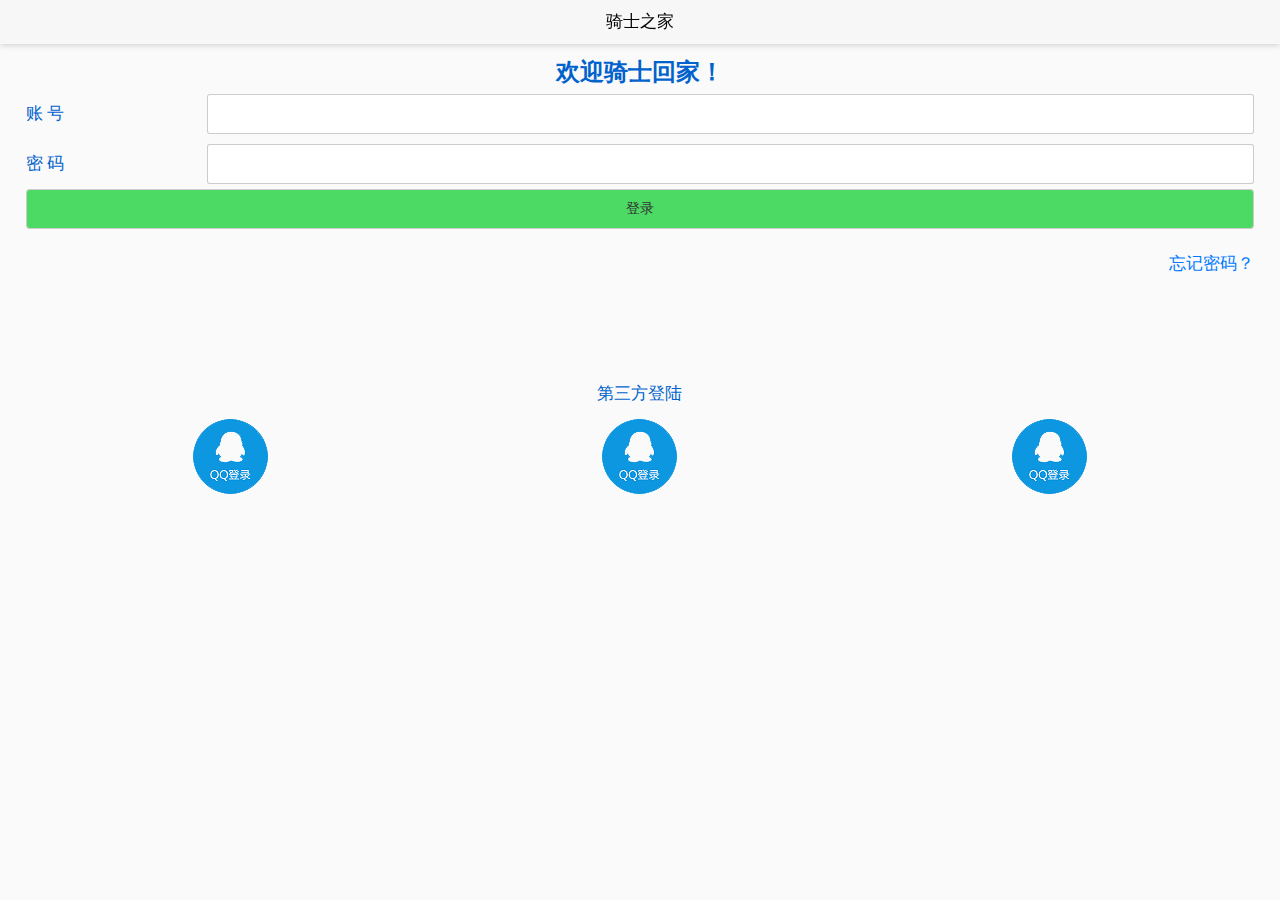
<file: index.html>
<!DOCTYPE html>
<html>
<head>
    <meta charset="utf-8">
    <meta name="viewport" content="width=device-width,initial-scale=1,minimum-scale=1,maximum-scale=1,user-scalable=no" />
    <title></title>
    <script src="js/mui.min.js"></script>
    
    <link href="css/mui.min.css" rel="stylesheet"/>
    <link href="css/mt.css" rel="stylesheet"/>
    <script type="text/javascript" charset="utf-8">
      	mui.init();
      	//用户登录
      	function userlogin(){
      		var name = document.getElementById("username").value;
      		alert("骑士『"+name+"』您好！欢迎回家！");
      	}
      	//第三方登录
      	function thirdLogin(type){
      		alert(type);
      	}
    </script>
</head>
<body>
	<header class="mui-bar mui-bar-nav">
		<h1 class="mui-title">骑士之家</h1>
	</header>
	<h3 align="center" style="margin-top: 60px;">欢迎骑士回家！</h3>
	<div id="user_login" style="width: 96%; margin-left: 2%;margin-right: 2%;">
		<table style="width: 100%;line-height: 50px;">
			<tr>
				<td>账 号</td>
				<td><input type="text" id="username" /></td>
			</tr>
			<tr>
				<td>密 码</td>
				<td><input type="password" /></td>
			</tr>
			<tr>
				<td align="right" colspan="2"><button onclick="userlogin()" style="width: 100%;">登录</button></td>
			</tr>
			<tr>
				<td align="right" colspan="2"><a href="">忘记密码？</a> </td>
			</tr>
			
		</table>
		<table style="width: 100%;margin-top: 80px;">
			<tr>
				<td align="center" colspan="3">第三方登陆</td>
			</tr>
			<tr align="center" >
				<td><div style=""><img src="./pic/login/qqcontent.png" onclick="thirdLogin('qq')"/></div> </td>
				<td><div style=""><img src="./pic/login/qqcontent.png" onclick="thirdLogin('wechart')"/></div> </td>
				<td><div style=""><img src="./pic/login/qqcontent.png" onclick="thirdLogin('sina')"/></div> </td>
			</tr>
		</table>
		
	</div>
	
</body>
</html>
</file>
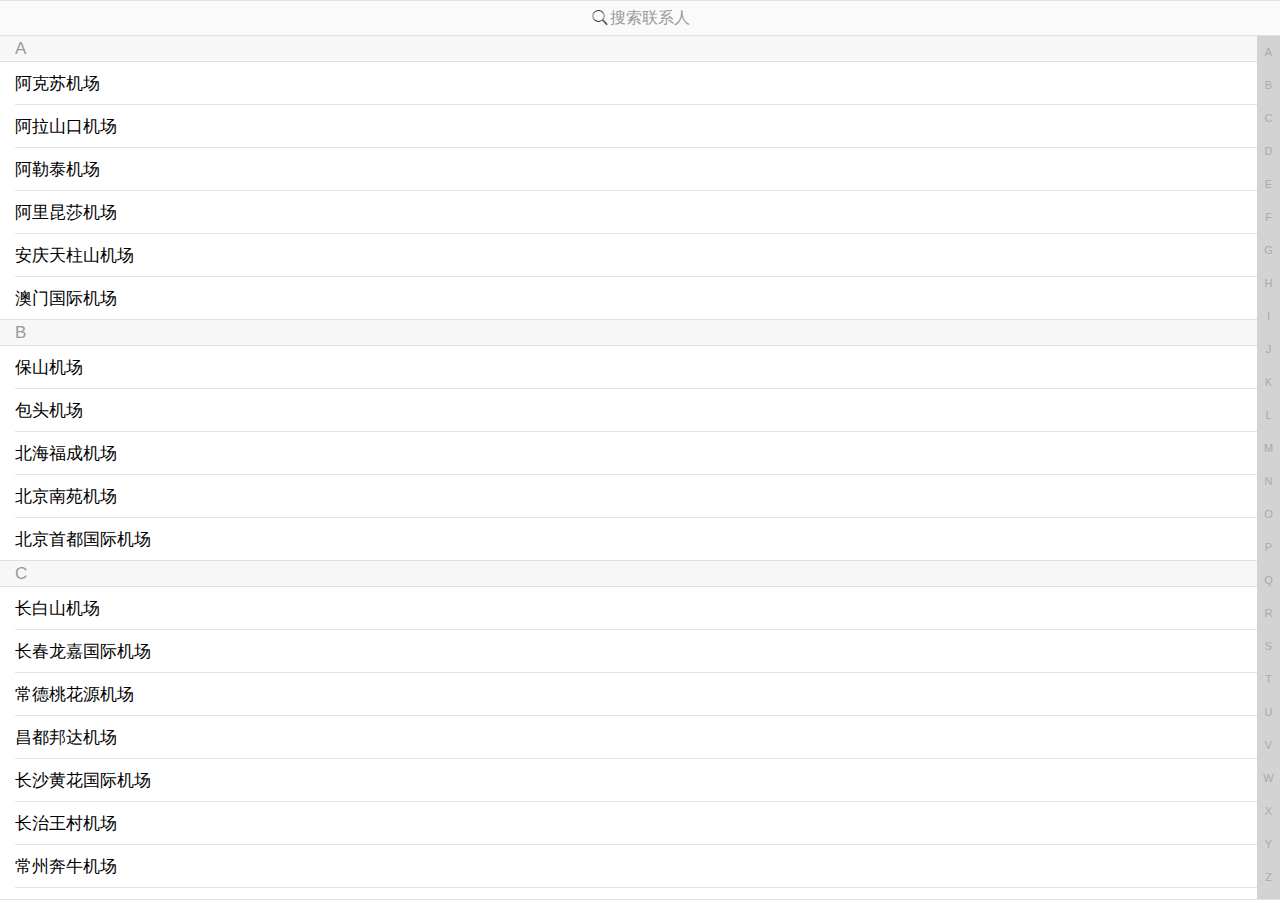
<file: main/contacts/contacts.html>
<!DOCTYPE html>
<html>
<head>
    <meta charset="UTF-8">
    <meta name="viewport" content="width=device-width,initial-scale=1,minimum-scale=1,maximum-scale=1,user-scalable=no" />
    <title></title>
    <link href="../../css/mui.min.css" rel="stylesheet"/>
    <link href="../../css/mui.indexedlist.css" rel="stylesheet" />
    <style>
		html,
		body {
			height: 100%;
			overflow: hidden;
		}
		.mui-bar {
			-webkit-box-shadow: none;
			box-shadow: none;
		}
	</style>
</head>
<body>
	<div class="mui-content">
		<!--<header class="mui-bar mui-bar-nav">
			<a class="mui-action-back mui-icon mui-icon-left-nav mui-pull-left"></a>
			<h1 class="mui-title">骑士之家</h1>
		</header>-->
		<div id='list' class="mui-indexed-list">
			<div class="mui-indexed-list-search mui-input-row mui-search">
				<input type="search" class="mui-input-clear mui-indexed-list-search-input" placeholder="搜索联系人">
			</div>
			<div class="mui-indexed-list-bar">
				<a>A</a>
				<a>B</a>
				<a>C</a>
				<a>D</a>
				<a>E</a>
				<a>F</a>
				<a>G</a>
				<a>H</a>
				<a>I</a>
				<a>J</a>
				<a>K</a>
				<a>L</a>
				<a>M</a>
				<a>N</a>
				<a>O</a>
				<a>P</a>
				<a>Q</a>
				<a>R</a>
				<a>S</a>
				<a>T</a>
				<a>U</a>
				<a>V</a>
				<a>W</a>
				<a>X</a>
				<a>Y</a>
				<a>Z</a>
			</div>
			<div class="mui-indexed-list-alert"></div>
			<div class="mui-indexed-list-inner">
				<div class="mui-indexed-list-empty-alert">没有数据</div>
				<ul class="mui-table-view">
					<li data-group="A" class="mui-table-view-divider mui-indexed-list-group">A</li>
					<li data-value="AKU" data-tags="AKeSu" class="mui-table-view-cell mui-indexed-list-item">阿克苏机场</li>
					<li data-value="BPL" data-tags="ALaShanKou" class="mui-table-view-cell mui-indexed-list-item">阿拉山口机场</li>
					<li data-value="AAT" data-tags="ALeTai" class="mui-table-view-cell mui-indexed-list-item">阿勒泰机场</li>
					<li data-value="NGQ" data-tags="ALiKunSha" class="mui-table-view-cell mui-indexed-list-item">阿里昆莎机场</li>
					<li data-value="AQG" data-tags="AnQingTianZhuShan" class="mui-table-view-cell mui-indexed-list-item">安庆天柱山机场</li>
					<li data-value="MFM" data-tags="AoMenGuoJi" class="mui-table-view-cell mui-indexed-list-item">澳门国际机场</li>
					<li data-group="B" class="mui-table-view-divider mui-indexed-list-group">B</li>
					<li data-value="BSD" data-tags="BaoShan" class="mui-table-view-cell mui-indexed-list-item">保山机场</li>
					<li data-value="BAV" data-tags="BaoTou" class="mui-table-view-cell mui-indexed-list-item">包头机场</li>
					<li data-value="BHY" data-tags="BeiHaiFuCheng" class="mui-table-view-cell mui-indexed-list-item">北海福成机场</li>
					<li data-value="NAY" data-tags="BeiJingNanYuan" class="mui-table-view-cell mui-indexed-list-item">北京南苑机场</li>
					<li data-value="PEK" data-tags="BeiJingShouDuGuoJi" class="mui-table-view-cell mui-indexed-list-item">北京首都国际机场</li>
					<li data-group="C" class="mui-table-view-divider mui-indexed-list-group">C</li>
					<li data-value="NBS" data-tags="ChangBaiShan" class="mui-table-view-cell mui-indexed-list-item">长白山机场</li>
					<li data-value="CGQ" data-tags="ChangChunLongJiaGuoJi" class="mui-table-view-cell mui-indexed-list-item">长春龙嘉国际机场</li>
					<li data-value="CGD" data-tags="ChangDeTaoHuaYuan" class="mui-table-view-cell mui-indexed-list-item">常德桃花源机场</li>
					<li data-value="BPX" data-tags="ChangDuBangDa" class="mui-table-view-cell mui-indexed-list-item">昌都邦达机场</li>
					<li data-value="CSX" data-tags="ChangShaHuangHuaGuoJi" class="mui-table-view-cell mui-indexed-list-item">长沙黄花国际机场</li>
					<li data-value="CIH" data-tags="ChangZhiWangCun" class="mui-table-view-cell mui-indexed-list-item">长治王村机场</li>
					<li data-value="CZX" data-tags="ChangZhouBenNiu" class="mui-table-view-cell mui-indexed-list-item">常州奔牛机场</li>
					<li data-value="CTU" data-tags="ChengDuShuangLiuGuoJi" class="mui-table-view-cell mui-indexed-list-item">成都双流国际机场</li>
					<li data-value="CIF" data-tags="ChiFeng" class="mui-table-view-cell mui-indexed-list-item">赤峰机场</li>
					<li data-group="D" class="mui-table-view-divider mui-indexed-list-group">D</li>
					<li data-value="DLU" data-tags="DaLi" class="mui-table-view-cell mui-indexed-list-item">大理机场</li>
					<li data-value="DLC" data-tags="DaLianZhouShuiZiGuoJi" class="mui-table-view-cell mui-indexed-list-item">大连周水子国际机场</li>
					<li data-value="DQA" data-tags="DaQingSaErTu" class="mui-table-view-cell mui-indexed-list-item">大庆萨尔图机场</li>
					<li data-value="DAT" data-tags="DaTongDongWangZhuang" class="mui-table-view-cell mui-indexed-list-item">大同东王庄机场</li>
					<li data-value="DAX" data-tags="DaZhouHeShi" class="mui-table-view-cell mui-indexed-list-item">达州河市机场</li>
					<li data-value="DDG" data-tags="DanDongLangTou" class="mui-table-view-cell mui-indexed-list-item">丹东浪头机场</li>
					<li data-value="LUM" data-tags="DeHongMangShi" class="mui-table-view-cell mui-indexed-list-item">德宏芒市机场</li>
					<li data-value="DIG" data-tags="DiQingXiangGeLiLa" class="mui-table-view-cell mui-indexed-list-item">迪庆香格里拉机场</li>
					<li data-value="DOY" data-tags="DongYing" class="mui-table-view-cell mui-indexed-list-item">东营机场</li>
					<li data-value="DNH" data-tags="DunHuang" class="mui-table-view-cell mui-indexed-list-item">敦煌机场</li>
					<li data-group="E" class="mui-table-view-divider mui-indexed-list-group">E</li>
					<li data-value="DSN" data-tags="EErDuoSi" class="mui-table-view-cell mui-indexed-list-item">鄂尔多斯机场</li>
					<li data-value="ENH" data-tags="EnShiXuJiaPing" class="mui-table-view-cell mui-indexed-list-item">恩施许家坪机场</li>
					<li data-value="ERL" data-tags="ErLianHaoTeSaiWuSuGuoJi" class="mui-table-view-cell mui-indexed-list-item">二连浩特赛乌苏国际机场</li>
					<li data-group="F" class="mui-table-view-divider mui-indexed-list-group">F</li>
					<li data-value="FUG" data-tags="FuYangXiGuan" class="mui-table-view-cell mui-indexed-list-item">阜阳西关机场</li>
					<li data-value="FOC" data-tags="FuZhouChangLeGuoJi" class="mui-table-view-cell mui-indexed-list-item">福州长乐国际机场</li>
					<li data-group="G" class="mui-table-view-divider mui-indexed-list-group">G</li>
					<li data-value="KOW" data-tags="GanZhouHuangJin" class="mui-table-view-cell mui-indexed-list-item">赣州黄金机场</li>
					<li data-value="GOQ" data-tags="GeErMu" class="mui-table-view-cell mui-indexed-list-item">格尔木机场</li>
					<li data-value="GYU" data-tags="GuYuanLiuPanShan" class="mui-table-view-cell mui-indexed-list-item">固原六盘山机场</li>
					<li data-value="GYS" data-tags="GuangYuanPanLong" class="mui-table-view-cell mui-indexed-list-item">广元盘龙机场</li>
					<li data-value="CAN" data-tags="GuangZhouBaiYunGuoJi" class="mui-table-view-cell mui-indexed-list-item">广州白云国际机场</li>
					<li data-value="KWL" data-tags="GuiLinLiangJiangGuoJi" class="mui-table-view-cell mui-indexed-list-item">桂林两江国际机场</li>
					<li data-value="KWE" data-tags="GuiYangLongDongBaoGuoJi" class="mui-table-view-cell mui-indexed-list-item">贵阳龙洞堡国际机场</li>
					<li data-group="H" class="mui-table-view-divider mui-indexed-list-group">H</li>
					<li data-value="HRB" data-tags="HaErBinTaiPingGuoJi" class="mui-table-view-cell mui-indexed-list-item">哈尔滨太平国际机场</li>
					<li data-value="HMI" data-tags="HaMi" class="mui-table-view-cell mui-indexed-list-item">哈密机场</li>
					<li data-value="HAK" data-tags="HaiKouMeiLanGuoJi" class="mui-table-view-cell mui-indexed-list-item">海口美兰国际机场</li>
					<li data-value="HLD" data-tags="HaiLaErDongShanGuoJi" class="mui-table-view-cell mui-indexed-list-item">海拉尔东山国际机场</li>
					<li data-value="HDG" data-tags="HanDan" class="mui-table-view-cell mui-indexed-list-item">邯郸机场</li>
					<li data-value="HZG" data-tags="HanZhong" class="mui-table-view-cell mui-indexed-list-item">汉中机场</li>
					<li data-value="HGH" data-tags="HangZhouXiaoShanGuoJi" class="mui-table-view-cell mui-indexed-list-item">杭州萧山国际机场</li>
					<li data-value="HFE" data-tags="HeFeiLuoGangGuoJi" class="mui-table-view-cell mui-indexed-list-item">合肥骆岗国际机场</li>
					<li data-value="HTN" data-tags="HeTian" class="mui-table-view-cell mui-indexed-list-item">和田机场</li>
					<li data-value="HEK" data-tags="HeiHe" class="mui-table-view-cell mui-indexed-list-item">黑河机场</li>
					<li data-value="HET" data-tags="HuHeHaoTeBaiTaGuoJi" class="mui-table-view-cell mui-indexed-list-item">呼和浩特白塔国际机场</li>
					<li data-value="HIA" data-tags="HuaiAnLianShui" class="mui-table-view-cell mui-indexed-list-item">淮安涟水机场</li>
					<li data-value="TXN" data-tags="HuangShanTunXiGuoJi" class="mui-table-view-cell mui-indexed-list-item">黄山屯溪国际机场</li>
					<li data-group="J" class="mui-table-view-divider mui-indexed-list-group">J</li>
					<li data-value="TNA" data-tags="JiNanYaoQiangGuoJi" class="mui-table-view-cell mui-indexed-list-item">济南遥墙国际机场</li>
					<li data-value="JNG" data-tags="JiNingQuFu" class="mui-table-view-cell mui-indexed-list-item">济宁曲阜机场</li>
					<li data-value="JXA" data-tags="JiXiXingKaiHu" class="mui-table-view-cell mui-indexed-list-item">鸡西兴凯湖机场</li>
					<li data-value="JMU" data-tags="JiaMuSiDongJiao" class="mui-table-view-cell mui-indexed-list-item">佳木斯东郊机场</li>
					<li data-value="JGN" data-tags="JiaYuGuan" class="mui-table-view-cell mui-indexed-list-item">嘉峪关机场</li>
					<li data-value="JNZ" data-tags="JinZhouXiaoLingZi" class="mui-table-view-cell mui-indexed-list-item">锦州小岭子机场</li>
					<li data-value="JDZ" data-tags="JingDeZhen" class="mui-table-view-cell mui-indexed-list-item">景德镇机场</li>
					<li data-value="JGS" data-tags="JingGangShan" class="mui-table-view-cell mui-indexed-list-item">井冈山机场</li>
					<li data-value="JIU" data-tags="JiuJiangLuShan" class="mui-table-view-cell mui-indexed-list-item">九江庐山机场</li>
					<li data-value="JZH" data-tags="JiuZhaiHuangLong" class="mui-table-view-cell mui-indexed-list-item">九寨黄龙机场</li>
					<li data-group="K" class="mui-table-view-divider mui-indexed-list-group">K</li>
					<li data-value="KHG" data-tags="KaShi" class="mui-table-view-cell mui-indexed-list-item">喀什机场</li>
					<li data-value="KRY" data-tags="KeLaMaYi" class="mui-table-view-cell mui-indexed-list-item">克拉玛依机场</li>
					<li data-value="KCA" data-tags="KuCheGuiZi" class="mui-table-view-cell mui-indexed-list-item">库车龟兹机场</li>
					<li data-value="KRL" data-tags="KuErLe" class="mui-table-view-cell mui-indexed-list-item">库尔勒机场</li>
					<li data-value="KMG" data-tags="KunMingWuJiaBaGuoJi" class="mui-table-view-cell mui-indexed-list-item">昆明巫家坝国际机场</li>
					<li data-group="L" class="mui-table-view-divider mui-indexed-list-group">L</li>
					<li data-value="LXA" data-tags="LaSaGongGa" class="mui-table-view-cell mui-indexed-list-item">拉萨贡嘎机场</li>
					<li data-value="LHW" data-tags="LanZhouZhongChuan" class="mui-table-view-cell mui-indexed-list-item">兰州中川机场</li>
					<li data-value="LJG" data-tags="LiJiangSanYi" class="mui-table-view-cell mui-indexed-list-item">丽江三义机场</li>
					<li data-value="HZH" data-tags="LiPing" class="mui-table-view-cell mui-indexed-list-item">黎平机场</li>
					<li data-value="LYG" data-tags="LianYunGangBaiTaBu" class="mui-table-view-cell mui-indexed-list-item">连云港白塔埠机场</li>
					<li data-value="LNJ" data-tags="LinCang" class="mui-table-view-cell mui-indexed-list-item">临沧机场</li>
					<li data-value="LYI" data-tags="LinYi" class="mui-table-view-cell mui-indexed-list-item">临沂机场</li>
					<li data-value="LZY" data-tags="LinZhiMiLin" class="mui-table-view-cell mui-indexed-list-item">林芝米林机场</li>
					<li data-value="LZH" data-tags="LiuZhouBaiLian" class="mui-table-view-cell mui-indexed-list-item">柳州白莲机场</li>
					<li data-value="LCX" data-tags="LongYanGuanZhiShan" class="mui-table-view-cell mui-indexed-list-item">龙岩冠豸山机场</li>
					<li data-value="LZO" data-tags="LuZhouLanTian" class="mui-table-view-cell mui-indexed-list-item">泸州蓝田机场</li>
					<li data-value="LYA" data-tags="LuoYangBeiJiao" class="mui-table-view-cell mui-indexed-list-item">洛阳北郊机场</li>
					<li data-group="M" class="mui-table-view-divider mui-indexed-list-group">M</li>
					<li data-value="NZH" data-tags="ManZhouLiXiJiao" class="mui-table-view-cell mui-indexed-list-item">满洲里西郊机场</li>
					<li data-value="MIG" data-tags="MianYangNanJiao" class="mui-table-view-cell mui-indexed-list-item">绵阳南郊机场</li>
					<li data-value="OHE" data-tags="MoHeGuLian" class="mui-table-view-cell mui-indexed-list-item">漠河古莲机场</li>
					<li data-value="MDG" data-tags="MuDanJiangHaiLang" class="mui-table-view-cell mui-indexed-list-item">牡丹江海浪机场</li>
					<li data-group="N" class="mui-table-view-divider mui-indexed-list-group">N</li>
					<li data-value="KHN" data-tags="NanChangChangBeiGuoJi" class="mui-table-view-cell mui-indexed-list-item">南昌昌北国际机场</li>
					<li data-value="NAO" data-tags="NanChongGaoPing" class="mui-table-view-cell mui-indexed-list-item">南充高坪机场</li>
					<li data-value="NKG" data-tags="NanJingLuKouGuoJi" class="mui-table-view-cell mui-indexed-list-item">南京禄口国际机场</li>
					<li data-value="NNG" data-tags="NanNingWuXu" class="mui-table-view-cell mui-indexed-list-item">南宁吴圩机场</li>
					<li data-value="NTG" data-tags="NanTongXingDong" class="mui-table-view-cell mui-indexed-list-item">南通兴东机场</li>
					<li data-value="NNY" data-tags="NanYangJiangYing" class="mui-table-view-cell mui-indexed-list-item">南阳姜营机场</li>
					<li data-value="NGB" data-tags="NingBoLiSheGuoJi" class="mui-table-view-cell mui-indexed-list-item">宁波栎社国际机场</li>
					<li data-group="P" class="mui-table-view-divider mui-indexed-list-group">P</li>
					<li data-value="SYM" data-tags="PuErSiMao" class="mui-table-view-cell mui-indexed-list-item">普洱思茅机场</li>
					<li data-group="Q" class="mui-table-view-divider mui-indexed-list-group">Q</li>
					<li data-value="NDG" data-tags="QiQiHaErSanJiaZi" class="mui-table-view-cell mui-indexed-list-item">齐齐哈尔三家子机场</li>
					<li data-value="SHP" data-tags="QinHuangDaoShanHaiGuan" class="mui-table-view-cell mui-indexed-list-item">秦皇岛山海关机场</li>
					<li data-value="TAO" data-tags="QingDaoLiuTingGuoJi" class="mui-table-view-cell mui-indexed-list-item">青岛流亭国际机场</li>
					<li data-value="JUZ" data-tags="QuZhou" class="mui-table-view-cell mui-indexed-list-item">衢州机场</li>
					<li data-value="JJN" data-tags="QuanZhouJinJiang" class="mui-table-view-cell mui-indexed-list-item">泉州晋江机场</li>
					<li data-group="R" class="mui-table-view-divider mui-indexed-list-group">R</li>
					<li data-value="RKZ" data-tags="RiKaZeHePing" class="mui-table-view-cell mui-indexed-list-item">日喀则和平机场</li>
					<li data-group="S" class="mui-table-view-divider mui-indexed-list-group">S</li>
					<li data-value="SYX" data-tags="SanYaFengHuangGuoJi" class="mui-table-view-cell mui-indexed-list-item">三亚凤凰国际机场</li>
					<li data-value="SWA" data-tags="ShanTouWaiSha" class="mui-table-view-cell mui-indexed-list-item">汕头外砂机场</li>
					<li data-value="SHA" data-tags="ShangHaiHongQiaoGuoJi" class="mui-table-view-cell mui-indexed-list-item">上海虹桥国际机场</li>
					<li data-value="PVG" data-tags="ShangHaiPuDongGuoJi" class="mui-table-view-cell mui-indexed-list-item">上海浦东国际机场</li>
					<li data-value="SZX" data-tags="ShenChouBaoAnGuoJi" class="mui-table-view-cell mui-indexed-list-item">深圳宝安国际机场</li>
					<li data-value="SHE" data-tags="ShenYangTaoXianGuoJi" class="mui-table-view-cell mui-indexed-list-item">沈阳桃仙国际机场</li>
					<li data-value="SJW" data-tags="ShiJiaZhuangZhengDingGuoJi" class="mui-table-view-cell mui-indexed-list-item">石家庄正定国际机场</li>
					<li data-value="WUX" data-tags="SuNanShuoFangGuoJi" class="mui-table-view-cell mui-indexed-list-item">苏南硕放国际机场</li>
					<li data-group="T" class="mui-table-view-divider mui-indexed-list-group">T</li>
					<li data-value="TCG" data-tags="TaCheng" class="mui-table-view-cell mui-indexed-list-item">塔城机场</li>
					<li data-value="TYN" data-tags="TaiYuanWuSuGuoJi" class="mui-table-view-cell mui-indexed-list-item">太原武宿国际机场</li>
					<li data-value="HYN" data-tags="TaiZhouLuQiao-HuangYanJiChang" class="mui-table-view-cell mui-indexed-list-item">台州路桥机场 (黄岩机场)</li>
					<li data-value="TVS" data-tags="TangShanSanNvHe" class="mui-table-view-cell mui-indexed-list-item">唐山三女河机场</li>
					<li data-value="TCZ" data-tags="TengChongTuoFeng" class="mui-table-view-cell mui-indexed-list-item">腾冲驼峰机场</li>
					<li data-value="TSN" data-tags="TianJinBinHaiGuoJi" class="mui-table-view-cell mui-indexed-list-item">天津滨海国际机场</li>
					<li data-value="TGO" data-tags="TongLiao" class="mui-table-view-cell mui-indexed-list-item">通辽机场</li>
					<li data-value="TEN" data-tags="TongRenFengHuang" class="mui-table-view-cell mui-indexed-list-item">铜仁凤凰机场</li>
					<li data-group="W" class="mui-table-view-divider mui-indexed-list-group">W</li>
					<li data-value="WXN" data-tags="WanZhouWuQiao" class="mui-table-view-cell mui-indexed-list-item">万州五桥机场</li>
					<li data-value="WEF" data-tags="WeiFang" class="mui-table-view-cell mui-indexed-list-item">潍坊机场</li>
					<li data-value="WEH" data-tags="WeiHaiDaShuiBo" class="mui-table-view-cell mui-indexed-list-item">威海大水泊机场</li>
					<li data-value="WNH" data-tags="WenShanPuZheHei" class="mui-table-view-cell mui-indexed-list-item">文山普者黑机场</li>
					<li data-value="WNZ" data-tags="WenZhouYongQiangGuoJi" class="mui-table-view-cell mui-indexed-list-item">温州永强国际机场</li>
					<li data-value="WUA" data-tags="WuHai" class="mui-table-view-cell mui-indexed-list-item">乌海机场</li>
					<li data-value="WUH" data-tags="WuHanTianHeGuoJi" class="mui-table-view-cell mui-indexed-list-item">武汉天河国际机场</li>
					<li data-value="HLH" data-tags="WuLanHaoTe" class="mui-table-view-cell mui-indexed-list-item">乌兰浩特机场</li>
					<li data-value="URC" data-tags="WuLuMuQiDiWoBaoGuoJi" class="mui-table-view-cell mui-indexed-list-item">乌鲁木齐地窝堡国际机场</li>
					<li data-value="WUS" data-tags="WuYiShan" class="mui-table-view-cell mui-indexed-list-item">武夷山机场</li>
					<li data-value="WUZ" data-tags="WuZhouChangZhouDao" class="mui-table-view-cell mui-indexed-list-item">梧州长洲岛机场</li>
					<li data-group="X" class="mui-table-view-divider mui-indexed-list-group">X</li>
					<li data-value="XIY" data-tags="XiAnXianYangGuoJi" class="mui-table-view-cell mui-indexed-list-item">西安咸阳国际机场</li>
					<li data-value="XIC" data-tags="XiChangQingShan" class="mui-table-view-cell mui-indexed-list-item">西昌青山机场</li>
					<li data-value="XIL" data-tags="XiLinHaoTe" class="mui-table-view-cell mui-indexed-list-item">锡林浩特机场</li>
					<li data-value="XNN" data-tags="XiNingCaoJiaBao" class="mui-table-view-cell mui-indexed-list-item">西宁曹家堡机场</li>
					<li data-value="JHG" data-tags="XiShuangBanNaGaSa" class="mui-table-view-cell mui-indexed-list-item">西双版纳嘎洒机场</li>
					<li data-value="XMN" data-tags="XiaMenGaoQiGuoJi" class="mui-table-view-cell mui-indexed-list-item">厦门高崎国际机场</li>
					<li data-value="HKG" data-tags="XiangGangGuoJi" class="mui-table-view-cell mui-indexed-list-item">香港国际机场</li>
					<li data-value="XFN" data-tags="XiangYangLiuJi" class="mui-table-view-cell mui-indexed-list-item">襄阳刘集机场</li>
					<li data-value="ACX" data-tags="XingYi" class="mui-table-view-cell mui-indexed-list-item">兴义机场</li>
					<li data-value="XUZ" data-tags="XuZhouGuanYin" class="mui-table-view-cell mui-indexed-list-item">徐州观音机场</li>
					<li data-group="Y" class="mui-table-view-divider mui-indexed-list-group">Y</li>
					<li data-value="ENY" data-tags="YanAnErShiLiBao" class="mui-table-view-cell mui-indexed-list-item">延安二十里堡机场</li>
					<li data-value="YNZ" data-tags="YanCheng" class="mui-table-view-cell mui-indexed-list-item">盐城机场</li>
					<li data-value="YNJ" data-tags="YanJiChaoYangChuan" class="mui-table-view-cell mui-indexed-list-item">延吉朝阳川机场</li>
					<li data-value="YNT" data-tags="YanTaiLaiShanGuoJi" class="mui-table-view-cell mui-indexed-list-item">烟台莱山国际机场</li>
					<li data-value="YBP" data-tags="YiBinCaiBa" class="mui-table-view-cell mui-indexed-list-item">宜宾菜坝机场</li>
					<li data-value="YIH" data-tags="YiChangSanXia" class="mui-table-view-cell mui-indexed-list-item">宜昌三峡机场</li>
					<li data-value="LDS" data-tags="YiChunLinDu" class="mui-table-view-cell mui-indexed-list-item">伊春林都机场</li>
					<li data-value="YIN" data-tags="YiNing" class="mui-table-view-cell mui-indexed-list-item">伊宁机场</li>
					<li data-value="YIW" data-tags="YiWu" class="mui-table-view-cell mui-indexed-list-item">义乌机场</li>
					<li data-value="INC" data-tags="YinChuanHeDong" class="mui-table-view-cell mui-indexed-list-item">银川河东机场</li>
					<li data-value="LLF" data-tags="YongZhouLingLing" class="mui-table-view-cell mui-indexed-list-item">永州零陵机场</li>
					<li data-value="UYN" data-tags="YuLinYuYang" class="mui-table-view-cell mui-indexed-list-item">榆林榆阳机场</li>
					<li data-value="YUS" data-tags="YuShuBaTang" class="mui-table-view-cell mui-indexed-list-item">玉树巴塘机场</li>
					<li data-value="YCU" data-tags="YunChengZhangXiao" class="mui-table-view-cell mui-indexed-list-item">运城张孝机场</li>
					<li data-group="Z" class="mui-table-view-divider mui-indexed-list-group">Z</li>
					<li data-value="ZHA" data-tags="ZhanJiang" class="mui-table-view-cell mui-indexed-list-item">湛江机场</li>
					<li data-value="ZAT" data-tags="ZhaoTong" class="mui-table-view-cell mui-indexed-list-item">昭通机场</li>
					<li data-value="CGO" data-tags="ZhengZhouXinZhengGuoJi" class="mui-table-view-cell mui-indexed-list-item">郑州新郑国际机场</li>
					<li data-value="HJJ" data-tags="ZhiJiang" class="mui-table-view-cell mui-indexed-list-item">芷江机场</li>
					<li data-value="CKG" data-tags="ZhongQingJiangBeiGuoJi" class="mui-table-view-cell mui-indexed-list-item">重庆江北国际机场</li>
					<li data-value="ZHY" data-tags="ZhongWeiXiangShan" class="mui-table-view-cell mui-indexed-list-item">中卫香山机场</li>
					<li data-value="HSN" data-tags="ZhouShanZhuJiaJian" class="mui-table-view-cell mui-indexed-list-item">舟山朱家尖机场</li>
					<li data-value="ZUH" data-tags="ZhuHaiSanZao" class="mui-table-view-cell mui-indexed-list-item">珠海三灶机场</li>						
				</ul>
			</div>
		</div>
	</div>
		
	<!--js-->
	<script src="../../js/mui.min.js"></script>
	<script src="../../js/mui.indexedlist.js"></script>
	<script type="text/javascript" charset="utf-8">
		mui.init({swipeBack:true});
		mui.ready(function() {
//			var header = document.querySelector('header.mui-bar');
			var list = document.getElementById('list');
			//offsetHeight获取当前元素的高度
//			list.style.height = (document.body.offsetHeight - header.offsetHeight) + 'px';
			list.style.height = (document.body.offsetHeight) + 'px';
			//create
			window.indexedList = new mui.IndexedList(list);
		});
	</script>
</body>
</html>
</file>
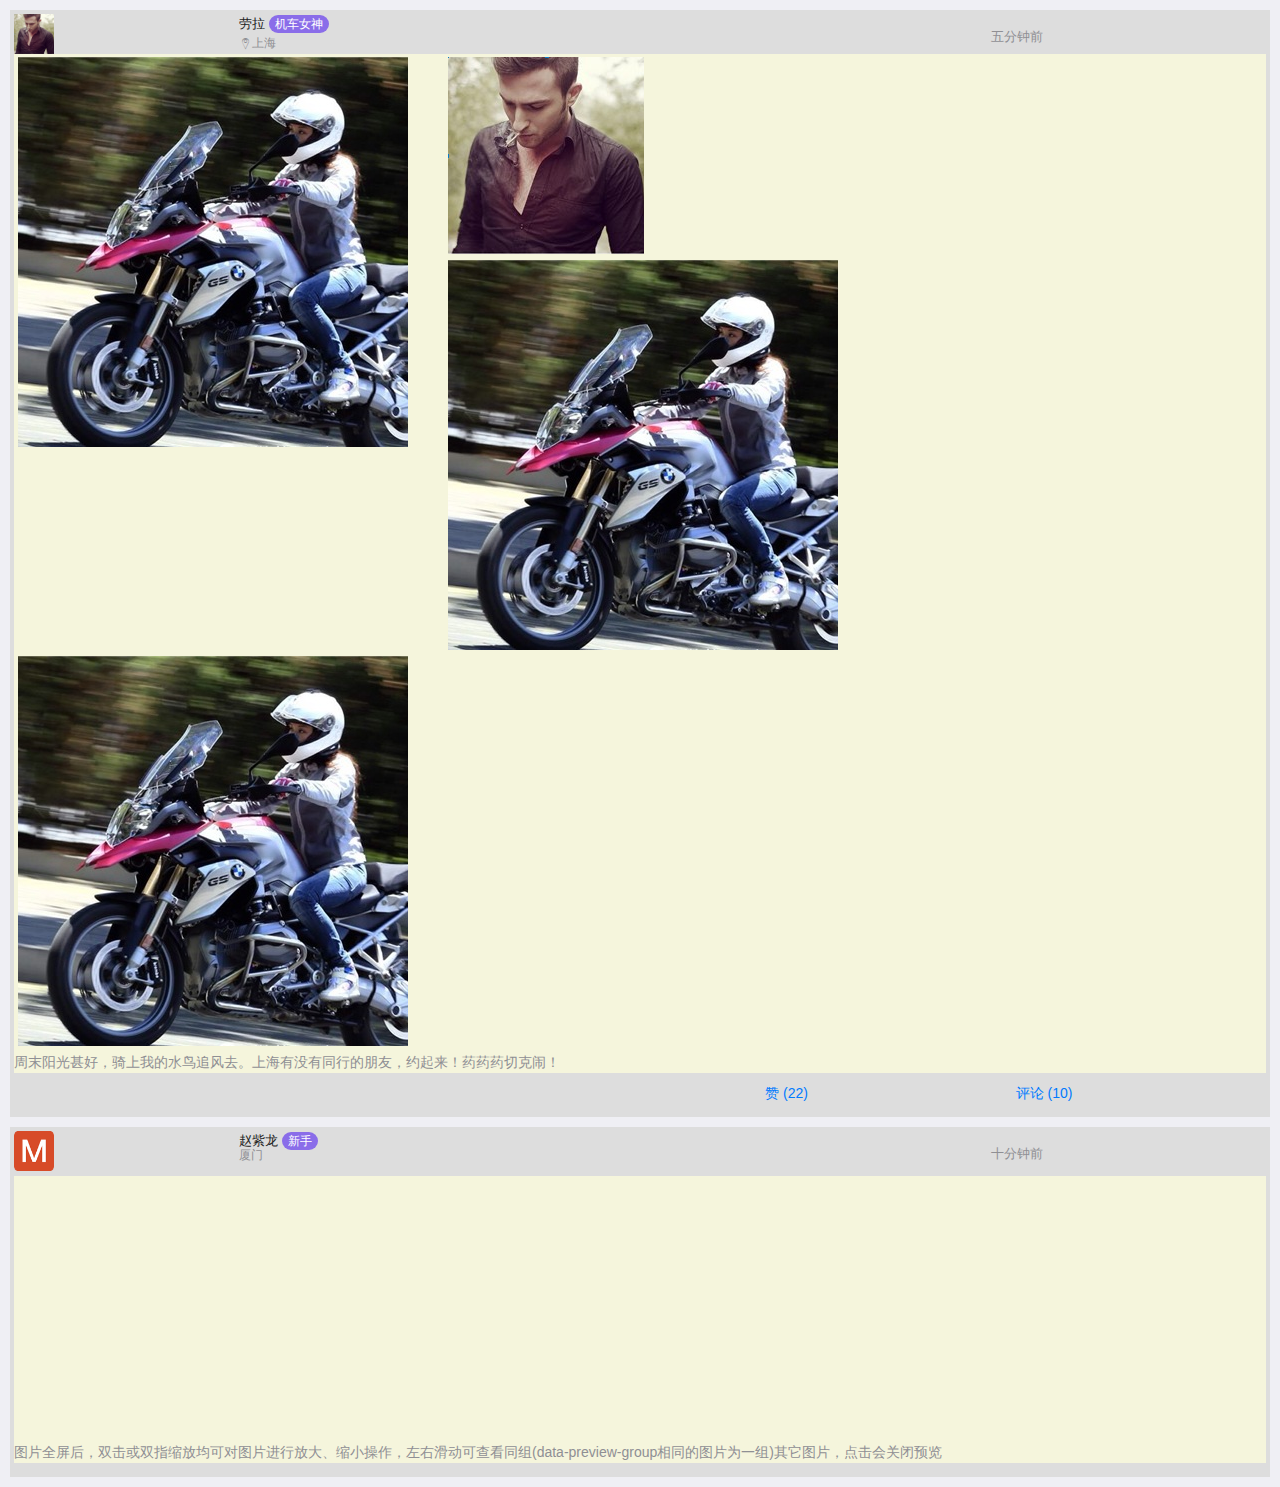
<file: main/home/home.html>
<!DOCTYPE html>
<html>
<head>
    <meta charset="UTF-8">
    <meta name="viewport" content="width=device-width,initial-scale=1,minimum-scale=1,maximum-scale=1,user-scalable=no" />
    <title></title>
    <!--<link href="../../css/mui.min.css" rel="stylesheet"/>-->
    <link href="../../css/mui.css" rel="stylesheet"/>
    <!--App自定义的css-->
    <link rel="stylesheet" href="css/home.css" />
    <!--默认首页显示-->
</head>
<body>
	<div class="mui-content">
			<div class="mui-content-padded">
				<div class="trendsDiv">
					<div class="trendsDiv-content">
						<!--头部-->
						<div class="trendsDiv-head">
							<div class="trendsDiv-head-left">
								<p><img src="../../images/user.png" height="40px"/></p>
							</div>
							<div class="trendsDiv-head-middle">
								<p style="color: #222222;">劳拉 <span class="mui-badge mui-badge-purple">机车女神</span></p>
								<p style="font-size: 12px;"><span class="mui-icon mui-icon-location" style="font-size: 13px;margin-top: 0px"></span>上海</p>
							</div>
							<div class="trendsDiv-head-right">
								<p>五分钟前</p>
							</div>
						</div>
						<!--内容显示-->
						<div class="trendsDiv-body">
							<!--<p>周末阳光甚好，骑上我的水鸟追风去。上海有没有同行的朋友，约起来！药药药切克闹！</p>-->
							<p class="trendsDiv-body-pic"><img src="../../images/laola-min.png" data-preview-src="../../images/laola.jpg" data-preview-group="1" /></p>
							<p class="trendsDiv-body-pic"><img src="../../images/user.png" data-preview-src="../../images/user.png" data-preview-group="1" /></p>
							<p class="trendsDiv-body-pic"><img src="../../images/laola-min.png" data-preview-src="../../images/laola.jpg" data-preview-group="1" /></p>
							<p class="trendsDiv-body-pic"><img src="../../images/laola-min.png" data-preview-src="../../images/laola.jpg" data-preview-group="1" /></p>
							<!--<div style="clear: both;"></div>-->
							<p style="clear: both;">周末阳光甚好，骑上我的水鸟追风去。上海有没有同行的朋友，约起来！药药药切克闹！</p>
						</div>
						<!--底部-->
						<div class="trendsDiv-footer">
							<div class="trendsDiv-footer-left">
								<p><a onclick="alert('评论完成')">评论 (10)</a></p>
							</div>
							<div class="trendsDiv-footer-right">
								<p><a>赞 (22)</a> </p>
							</div>
						</div>
						
					</div>
				</div>
			</div>
			
			<div class="mui-content-padded">
				<div class="trendsDiv">
					<div class="trendsDiv-content">
						<div class="trendsDiv-head">
							<div class="trendsDiv-head-left">
								<p><img src="../../images/logo.png"/></p>
							</div>
							<div class="trendsDiv-head-middle">
								<p style="color: #222222;">赵紫龙 <span class="mui-badge mui-badge-purple">新手</span></p>
								<p style="font-size: 12px;">厦门</p>
							</div>
							<div class="trendsDiv-head-right">
								<p>十分钟前</p>
							</div>
						</div>
						<div class="trendsDiv-body">
							<p>
								<!--<video src="js/movie.ogg" autoplay="autoplay">
								</video>-->
								<!--<video src="http://player.youku.com/embed/XMTMzNDkzNjQ3Ng==" autoplay="autoplay"></video>-->
								<iframe height="250px" width="100%" src="http://player.youku.com/embed/XMTMzNDkzNjQ3Ng==" frameborder=0 ></iframe>
							</p>
							
							<p>图片全屏后，双击或双指缩放均可对图片进行放大、缩小操作，左右滑动可查看同组(data-preview-group相同的图片为一组)其它图片，点击会关闭预览</p>
						</div>
					</div>
				</div>
			</div>
		</div>
	
	<!--********** js ****************-->
	<script src="../../js/mui.min.js"></script>
    <script type="text/javascript" src="../../js/mui.zoom.js" ></script>
    <script type="text/javascript" src="../../js/mui.previewimage.js" ></script>
    <script type="text/javascript" charset="UTF-8">
      	mui.init();
      	mui.previewImage();
    </script>
</body>
</html>
</file>
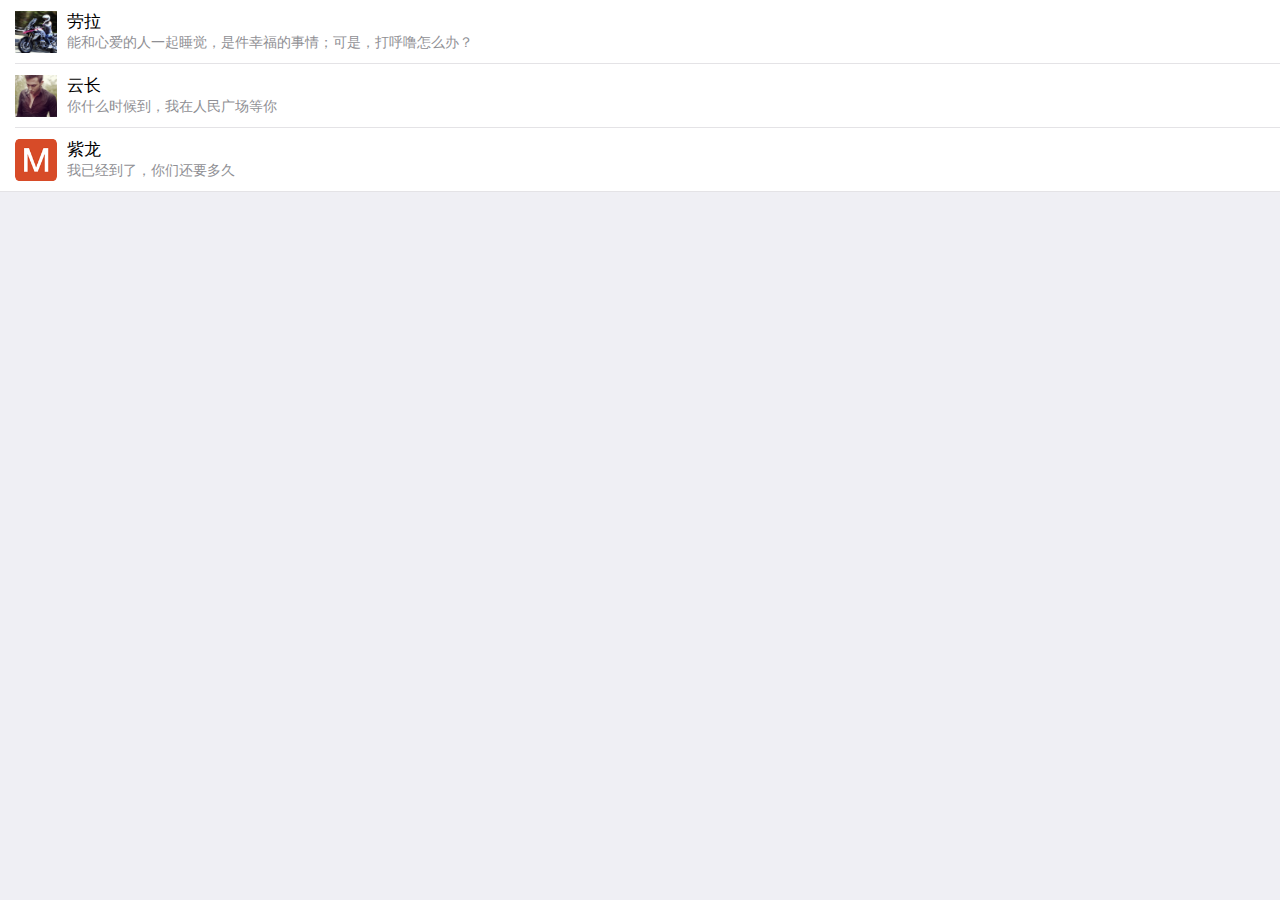
<file: main/message/message.html>
<!DOCTYPE html>
<html>
<head>
    <meta charset="UTF-8">
    <meta name="viewport" content="width=device-width,initial-scale=1,minimum-scale=1,maximum-scale=1,user-scalable=no" />
    <title></title>
    <link href="../../css/mui.min.css" rel="stylesheet"/>
    
</head>
<body>

	<ul class="mui-table-view">
		<li class="mui-table-view-cell mui-media">
			<a href="javascript:;">
				<img class="mui-media-object mui-pull-left" src="../../images/laola-min.png">
				<div class="mui-media-body">
					劳拉
					<p class='mui-ellipsis'>能和心爱的人一起睡觉，是件幸福的事情；可是，打呼噜怎么办？</p>
				</div>
			</a>
		</li>
		<li class="mui-table-view-cell mui-media">
			<a href="javascript:;">
				<img class="mui-media-object mui-pull-left" src="../../images/user.png">
				<div class="mui-media-body">
					云长
					<p class='mui-ellipsis'>你什么时候到，我在人民广场等你</p>
				</div>
			</a>
		</li>
		<li class="mui-table-view-cell mui-media">
			<a href="javascript:;">
				<img class="mui-media-object mui-pull-left" src="../../images/logo.png">
				<div class="mui-media-body">
					紫龙
					<p class='mui-ellipsis'>我已经到了，你们还要多久</p>
				</div>
			</a>
		</li>

	</ul>
	
	<!--js-->
	<script src="../../js/mui.min.js"></script>
	<script type="text/javascript" charset="UTF-8">
      	mui.init({
      		preloadPages:[{
      			url:"im-chat.html",
      			id:"im-chat"
      		}]
      	});
      	mui.plusReady(function(){
      		var messageList = document.querySelectorAll(".mui-table-view-cell.mui-media");
      		for (var i=0; i<messageList.length; i++) {
      			messageList[i].addEventListener('tap',function(){
      				plus.webview.show("im-chat","slide-in-right",200);
      			})
      		}
      	});
    </script>
</body>
</html>
</file>
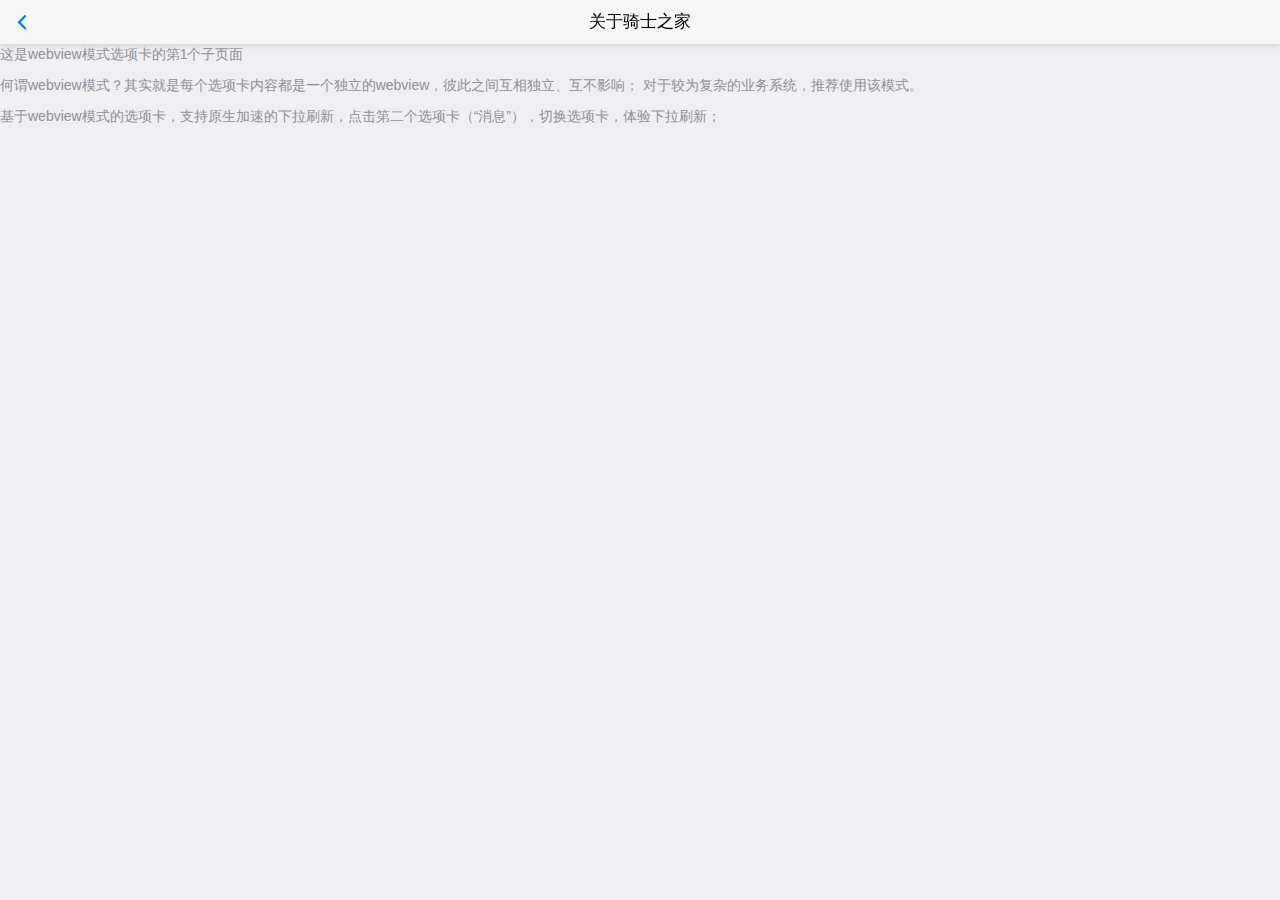
<file: main/mine/about.html>
<!DOCTYPE html>
<html>
	<head>
		<meta charset="UTF-8">
		<title></title>
		<link rel="stylesheet" href="../../css/mui.min.css" />
		<!--<link rel="stylesheet" type="text/css" href="../../css/app.css"/>-->
	</head>
	<body>
		<header class="mui-bar mui-bar-nav">
			<a class="mui-action-back mui-icon mui-icon-left-nav mui-pull-left"></a>
			<h1 class="mui-title">关于骑士之家</h1>
		</header>
		<div class="mui-content">
			<div class="title">
				<p>这是webview模式选项卡的第1个子页面</p>
				<p>何谓webview模式？其实就是每个选项卡内容都是一个独立的webview，彼此之间互相独立、互不影响；
					对于较为复杂的业务系统，推荐使用该模式。</p>
				<p>基于webview模式的选项卡，支持原生加速的下拉刷新，点击第二个选项卡（“消息”），切换选项卡，体验下拉刷新；</p>
			</div>
		</div>
	</body>
	<script src="../../js/mui.min.js"></script>
	<script>
		mui.init({
			swipeBack:true //启用右滑关闭功能
		});
	</script>
</html>
</file>
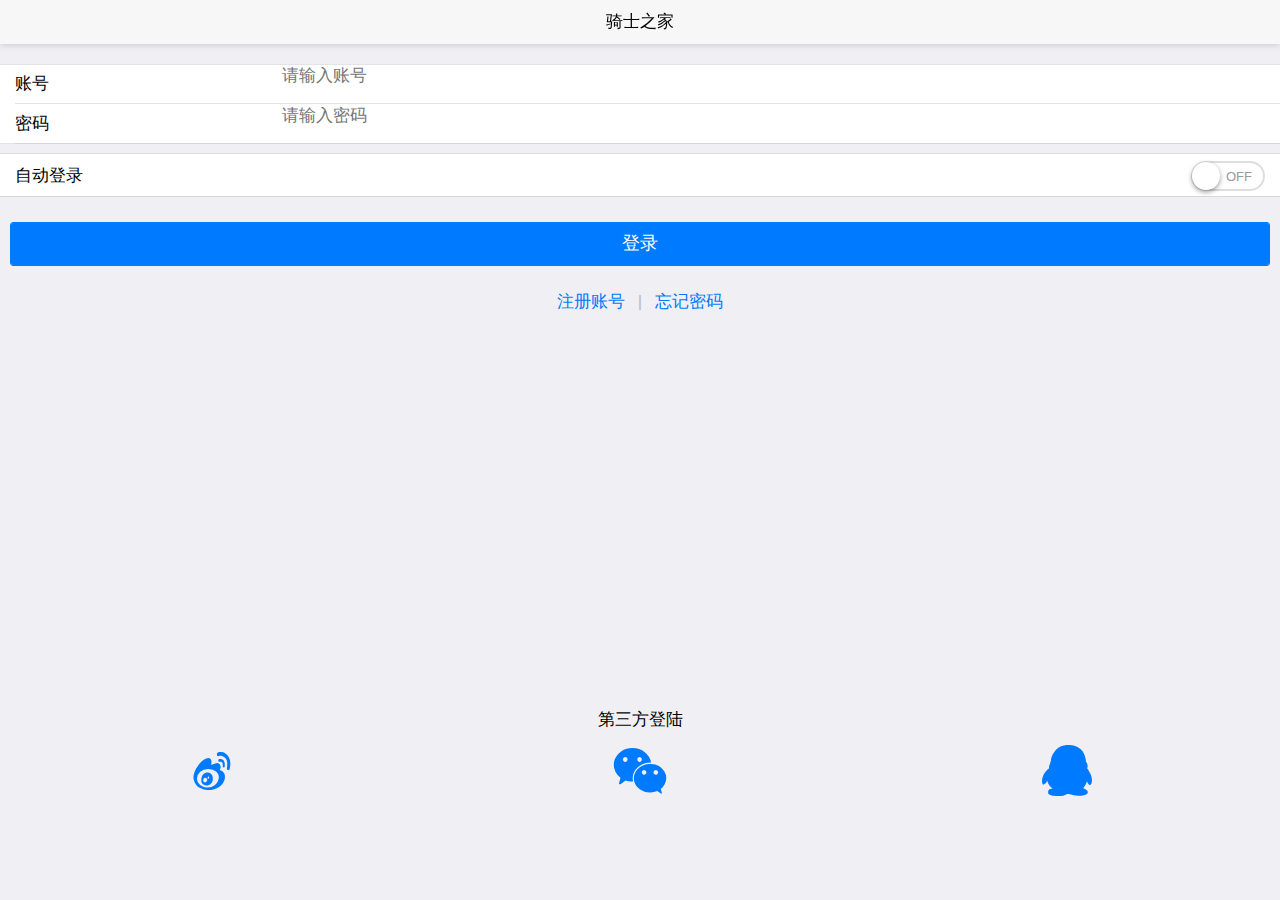
<file: main/mine/login.html>
<!DOCTYPE html>
<html>
	<head>
		<meta charset="UTF-8">
		<title>用户登录</title>
		<link rel="stylesheet" href="../../css/mui.min.css" />
		<style>
			.thired-login-icon td a span{font-size: 60px;padding-top: 10px;}
			
			.area {
				margin: 20px auto 0px auto;
			}
			.mui-input-group {
				margin-top: 10px;
			}
			.mui-input-group:first-child {
				margin-top: 20px;
			}
			.mui-input-group label {
				width: 22%;
			}
			.mui-input-row label~input,
			.mui-input-row label~select,
			.mui-input-row label~textarea {
				width: 78%;
			}
			.mui-checkbox input[type=checkbox],
			.mui-radio input[type=radio] {
				top: 6px;
			}
			.mui-content-padded {
				margin-top: 25px;
			}
			.mui-btn {
				padding: 8px;
			}
			.link-area {
				display: block;
				margin-top: 25px;
				text-align: center;
			}
			.spliter {
				color: #bbb;
				padding: 0px 8px;
			}
			.oauth-area {
				position: absolute;
				bottom: 100px;
				left: 0px;
				text-align: center;
				width: 100%;
				padding: 0px;
				margin: 0px;
			}
			.oauth-area .oauth-btn {
				display: inline-block;
				width: 50px;
				height: 50px;
				background-size: 30px 30px;
				background-position: center center;
				background-repeat: no-repeat;
				margin: 0px 20px;
				/*-webkit-filter: grayscale(100%); */
				
				border: solid 1px #ddd;
				border-radius: 25px;
			}
			.oauth-area .oauth-btn:active {
				border: solid 1px #aaa;
			}
			
		</style>
	</head>
	<body>
		<header class="mui-bar mui-bar-nav">
			<h1 class="mui-title">骑士之家</h1>
		</header>
		
		<div class="mui-content">
			<form id='login-form' class="mui-input-group">
				<div class="mui-input-row">
					<label>账号</label>
					<input id='account' type="text" class="mui-input-clear mui-input" placeholder="请输入账号">
				</div>
				<div class="mui-input-row">
					<label>密码</label>
					<input id='password' type="password" class="mui-input-clear mui-input" placeholder="请输入密码">
				</div>
			</form>
			<form class="mui-input-group">
				<ul class="mui-table-view mui-table-view-chevron">
					<li class="mui-table-view-cell">
						自动登录
						<div id="autoLogin" class="mui-switch">
							<div class="mui-switch-handle"></div>
						</div>
					</li>
				</ul>
			</form>
			<div class="mui-content-padded">
				<button id='login' class="mui-btn mui-btn-block mui-btn-primary">登录</button>
				<div class="link-area"><a id='reg'>注册账号</a> <span class="spliter">|</span> <a id='forgetPassword'>忘记密码</a>
				</div>
			</div>
			<div class="mui-content-padded oauth-area">
				<table style="width: 100%;margin-top: 50px;">
					<tr>
						<td align="center" colspan="3">第三方登陆</td>
					</tr>
					<tr align="center" class="thired-login-icon">
						<td><a><span class="mui-icon mui-icon-weibo"></span></a></td>
						<td><a><span class="mui-icon mui-icon-weixin"></span></a> </td>
						<td><a><span class="mui-icon mui-icon-qq"></span></a></td>
					</tr>
				</table>
			</div>
		</div>
	</body>
</html>
</file>
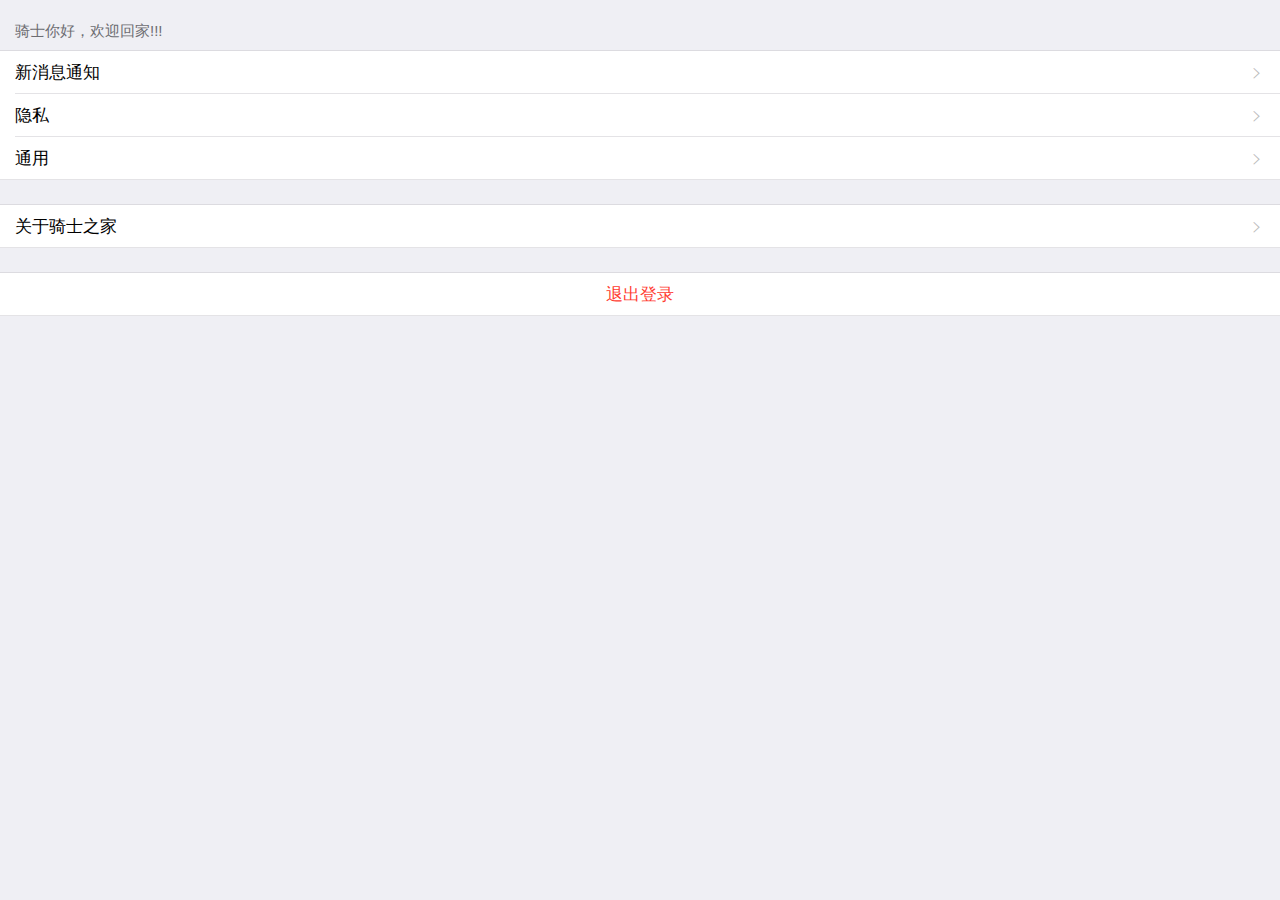
<file: main/mine/mine.html>
<!DOCTYPE html>
<html>

	<head>
		<meta charset="utf-8">
		<title>Hello MUI</title>
		<meta name="viewport" content="width=device-width, initial-scale=1,maximum-scale=1,user-scalable=no">
		<meta name="apple-mobile-web-app-capable" content="yes">
		<meta name="apple-mobile-web-app-status-bar-style" content="black">

		<link rel="stylesheet" href="../../css/mui.min.css">
		<style>
			html,body {
				background-color: #efeff4;
			}
			.title{
				margin: 20px 15px 10px;
				color: #6d6d72;
				font-size: 15px;
			}
		</style>
	</head>

	<body>
		<div class="mui-content">
			<div class="title">
				骑士你好，欢迎回家!!!
			</div>
			<ul class="mui-table-view" id="list">
				<li class="mui-table-view-cell">
					<a class="mui-navigate-right">
						新消息通知
					</a>
				</li>
				<li class="mui-table-view-cell">
					<a class="mui-navigate-right">
						隐私
					</a>
				</li>
				<li class="mui-table-view-cell">
					<a class="mui-navigate-right">
						通用
					</a>
				</li>
			</ul>
			<ul class="mui-table-view" style="margin-top: 25px;">
				<li class="mui-table-view-cell">
					<a id="about" class="mui-navigate-right">
						关于骑士之家
					</a>
				</li>
			</ul>
			<ul class="mui-table-view" style="margin-top: 25px;">
				<li class="mui-table-view-cell">
					<a style="text-align: center;color: #FF3B30;">
						退出登录
					</a>
				</li>
			</ul>
		</div>
		</style>
	</body>
	<script src="../../js/mui.min.js"></script>
	<!--<script src="../../js/mui.js"></script>-->
	<script>
		mui.init({
			swipeBack:true, //启用右滑关闭功能
			//预加载相关页面
			preloadPages:[{
				url:"about.html",
				id:"about"
			},{
				url:"account.html",
				id:"account"
			},{
				url:"../message/message.html",
				id:"message"
			}]
		});
		mui.plusReady(function() {
			var itemList = document.querySelectorAll(".mui-table-view-cell");
			document.getElementById("about").addEventListener('tap',function () {
				plus.webview.show("about","slide-in-right",200);
			});
		});
		
	</script>
</html>
</file>
<file: css/mt.css>
body{color: #0062CC;background-color: #FAFAFA}
button{background-color: #4CD964;height: 40px;}
input{size: 10;height: 40px;width: 100%;}
td{height: 40px;line-height: 50px;}
</file>
<file: css/mui.indexedlist.css>
.mui-indexed-list {
	position: relative;
	border-top: solid 1px #e3e3e3;
	border-bottom: solid 1px #e3e3e3;
	overflow: hidden;
	background-color: #fafafa;
	height: 300px;
	cursor: default;
}
.mui-indexed-list-inner {
	margin: 0px;
	padding: 0px;
	overflow-y: auto;
	border: none;
}
.mui-indexed-list-inner::-webkit-scrollbar {
	width: 0px;
	height: 0px;
	visibility: hidden;
}
.mui-indexed-list-empty-alert,
.mui-indexed-list-inner.empty ul {
	display: none;
}
.mui-indexed-list-inner.empty .mui-indexed-list-empty-alert {
	display: block;
}
.mui-indexed-list-empty-alert {
	padding: 30px 15px;
	text-align: center;
	color: #ccc;
	padding-right: 45px;
}
.mui-ios .mui-indexed-list-inner {
	width: calc(100% + 10px);
}
.mui-indexed-list-group,
.mui-indexed-list-item {
	padding-right: 45px;
}
.mui-ios .mui-indexed-list-group,
.mui-ios .mui-indexed-list-item,
.mui-ios .mui-indexed-list-empty-alert {
	padding-right: 55px;
}
.mui-indexed-list-group {
	background-color: #f7f7f7;
}
.mui-indexed-list-group {
	padding-top: 3px;
	padding-bottom: 3px;
}
.mui-indexed-list-search {
	border-bottom: solid 1px #e3e3e3;
	z-index: 15;
}
.mui-indexed-list-search.mui-search:before {
	margin-top: -10px;
}
.mui-indexed-list-search input {
	border-radius: 0px;
	margin: 0px;
	background-color: #fafafa;
}
.mui-indexed-list-bar {
	width: 23px;
	background-color: lightgrey;
	position: absolute;
	height: 100%;
	z-index: 10;
	right: 0px;
	-webkit-transition: .2s;
}
.mui-indexed-list-bar a {
	display: block;
	text-align: center;
	font-size: 11px;
	padding: 0px;
	margin: 0px;
	line-height: 15px;
	color: #aaa;
}
.mui-indexed-list-bar.active {
	background-color: rgb(200,200,200);
}
.mui-indexed-list-bar.active a {
	color: #333;
}
.mui-indexed-list-bar.active a.active {
	color: #007aff;
}
.mui-indexed-list-alert {
	position: absolute;
	z-index: 20;
	background-color: rgba(0, 0, 0, 0.5);
	width: 80px;
	height: 80px;
	left: 50%;
	top: 50%;
	margin-left: -40px;
	margin-top: -40px;
	border-radius: 40px;
	text-align: center;
	line-height: 80px;
	font-size: 35px;
	color: #fff;
	display: none;
	-webkit-transition: .2s;
}
.mui-indexed-list-alert.active {
	display: block;
}
</file>
<file: main/home/css/home.css>
/*底边框*/
.trendsDiv{background-color:#DDDDDD; }
.trendsDiv-content{padding: 4px 4px 4px 4px;}
.trendsDiv-head{height: 40px;max-height: 40px;}
.trendsDiv-head-left{float: left;width: 18%;height: 40px;}
.trendsDiv-head-left p{width: 40px;height: 40px;min-height: 40px;}
.trendsDiv-head-middle{width: 60%;float: left;}
.trendsDiv-head-middle p{margin-top: 1px; margin-bottom: 4px; line-height: 2px;font-size: 13px;display: inherit;color: #8F8F94;}
.trendsDiv-head-right{width: 20%; float: left;}
.trendsDiv-head-right p{margin-top: 12px;font-size: 13px;}

.trendsDiv-body{background-color:beige;}
.trendsDiv-body p{margin-top: 5px;}
.trendsDiv-body p.trendsDiv-body-pic{width: 34%;float: left;margin-left: 4px;margin-bottom: 0px;margin-top: 0px;}

.trendsDiv-footer{height: 30px;}
.trendsDiv-footer-left{float: right;width: 20%;}
.trendsDiv-footer-right{float: right;width: 20%;}

.mui-preview-image.mui-fullscreen {
	position: fixed;
	z-index: 20;
	background-color: #000;
}
.mui-preview-header,
.mui-preview-footer {
	position: absolute;
	width: 100%;
	left: 0;
	z-index: 10;
}
.mui-preview-header {
	height: 44px;
	top: 0;
}
.mui-preview-footer {
	height: 50px;
	bottom: 0px;
}
.mui-preview-header .mui-preview-indicator {
	display: block;
	line-height: 25px;
	color: #fff;
	text-align: center;
	margin: 15px auto 4;
	width: 70px;
	background-color: rgba(0, 0, 0, 0.4);
	border-radius: 12px;
	font-size: 16px;
}
.mui-preview-image {
	display: none;
	-webkit-animation-duration: 0.5s;
	animation-duration: 0.5s;
	-webkit-animation-fill-mode: both;
	animation-fill-mode: both;
}
.mui-preview-image.mui-preview-in {
	-webkit-animation-name: fadeIn;
	animation-name: fadeIn;
}
.mui-preview-image.mui-preview-out {
	background: none;
	-webkit-animation-name: fadeOut;
	animation-name: fadeOut;
}
.mui-preview-image.mui-preview-out .mui-preview-header,
.mui-preview-image.mui-preview-out .mui-preview-footer {
	display: none;
}
.mui-zoom-scroller {
	position: absolute;
	display: -webkit-box;
	display: -webkit-flex;
	display: flex;
	-webkit-box-align: center;
	-webkit-align-items: center;
	align-items: center;
	-webkit-box-pack: center;
	-webkit-justify-content: center;
	justify-content: center;
	left: 0;
	right: 0;
	bottom: 0;
	top: 0;
	width: 100%;
	height: 100%;
	margin: 0;
	-webkit-backface-visibility: hidden;
}
.mui-zoom {
	-webkit-transform-style: preserve-3d;
	transform-style: preserve-3d;
}
.mui-slider .mui-slider-group .mui-slider-item img {
	width: auto;
	height: auto;
	max-width: 100%;
	max-height: 100%;
}
.mui-android-4-1 .mui-slider .mui-slider-group .mui-slider-item img {
	width: 100%;
}
.mui-android-4-1 .mui-slider.mui-preview-image .mui-slider-group .mui-slider-item {
	display: inline-table;
}
.mui-android-4-1 .mui-slider.mui-preview-image .mui-zoom-scroller img {
	display: table-cell;
	vertical-align: middle;
}
.mui-preview-loading {
	position: absolute;
	width: 100%;
	height: 100%;
	top: 0;
	left: 0;
	display: none;
}
.mui-preview-loading.mui-active {
	display: block;
}
.mui-preview-loading .mui-spinner-white {
	position: absolute;
	top: 50%;
	left: 50%;
	margin-left: -25px;
	margin-top: -25px;
	height: 50px;
	width: 50px;
}
.mui-preview-image img.mui-transitioning {
	-webkit-transition: -webkit-transform 0.5s ease, opacity 0.5s ease;
	transition: transform 0.5s ease, opacity 0.5s ease;
}
@-webkit-keyframes fadeIn {
	0% {
		opacity: 0;
	}
	100% {
		opacity: 1;
	}
}
@keyframes fadeIn {
	0% {
		opacity: 0;
	}
	100% {
		opacity: 1;
	}
}
@-webkit-keyframes fadeOut {
	0% {
		opacity: 1;
	}
	100% {
		opacity: 0;
	}
}
@keyframes fadeOut {
	0% {
		opacity: 1;
	}
	100% {
		opacity: 0;
	}
}
p img {
	max-width: 100%;
	height: auto;
}
</file>
<file: css/app.css>
/*
 *这是单独为hello mui准备的个性化css，可以覆盖标准mui的css定义；
 * 在实际项目开发时，建议为App单独写一个css文件，从而实现项目的自定义皮肤功能；
 * 
 * */
.mui-plus.mui-android header.mui-bar{
	display: none;
}
.mui-plus.mui-android .mui-bar-nav~.mui-content{
	padding: 0;
}
</file>
